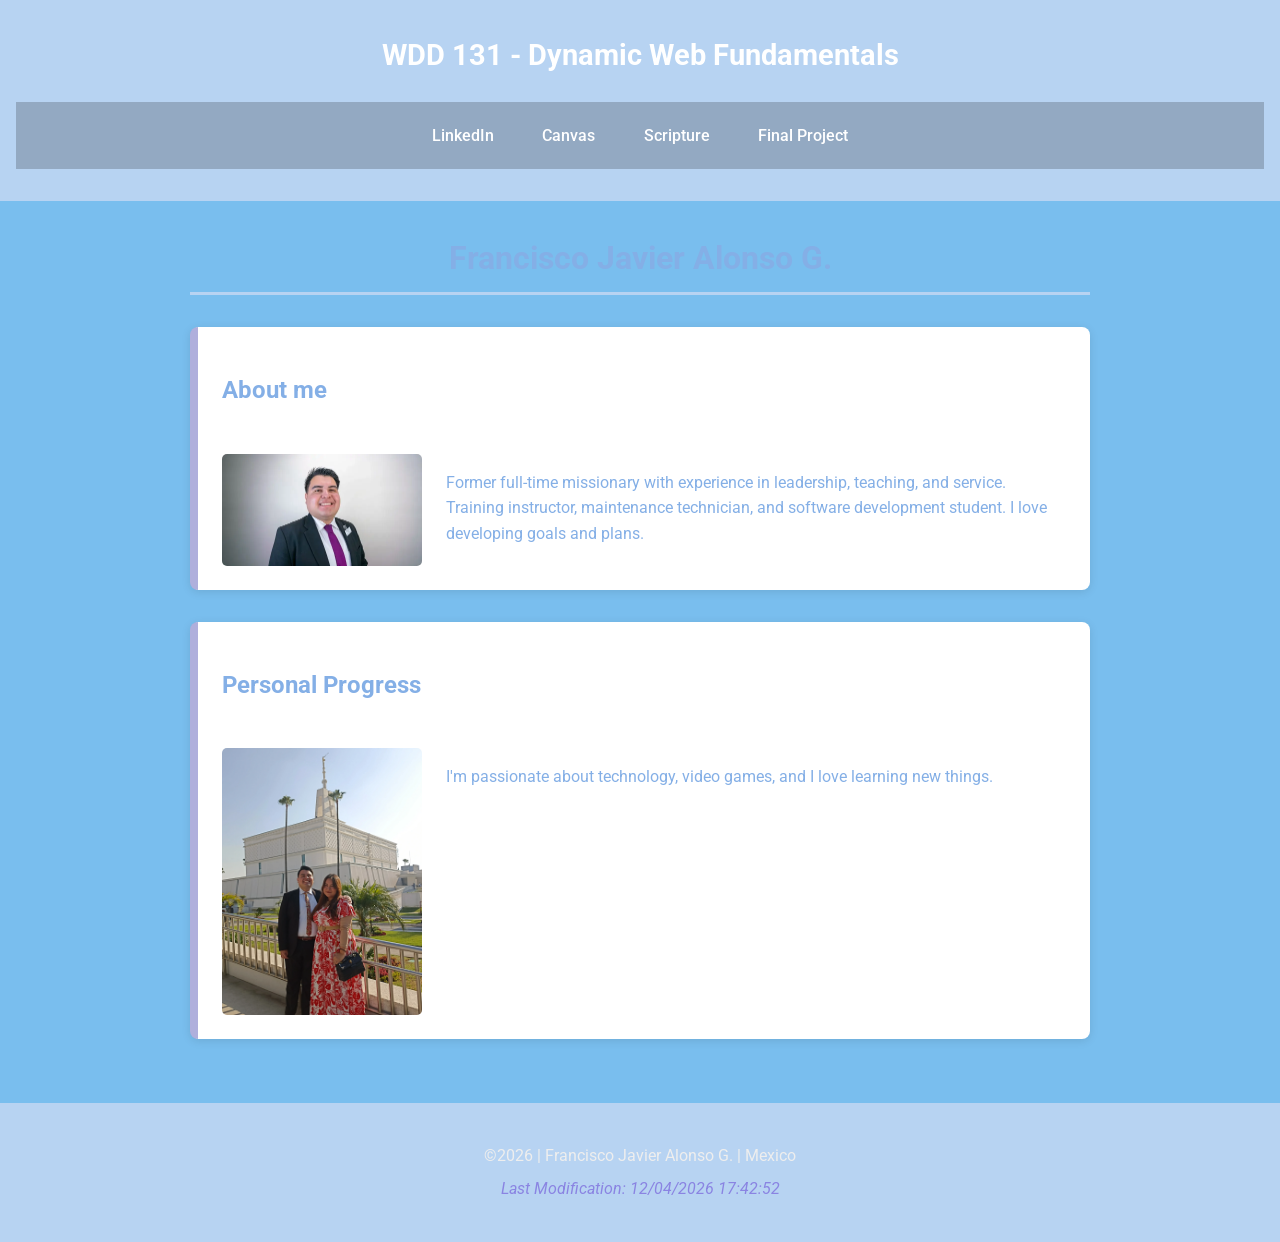
<file: index.html>
<!DOCTYPE html>
<html lang="en-US">
<head>
    <meta charset="UTF-8">
    <meta name="viewport" content="width=device-width, initial-scale=1.0">
    <title>WDD 131 - Dynamic Web Fundamentals - Francisco Javier Alonso G.</title>
    <meta name="description" content="WDD 131 - Dynamic Web Fundamentals - Francisco Javier Alonso G. ">
    <meta name="author" content="Francisco Javier Alonso G.">    
    <link rel="preconnect" href="https://fonts.googleapis.com">
    <link rel="preconnect" href="https://fonts.gstatic.com" crossorigin>
    <link href="https://fonts.googleapis.com/css2?family=Roboto:ital,wght@0,100..900;1,100..900&display=swap" rel="stylesheet">
    
    <link rel="stylesheet" href="styles/base.css">
    <script src="scripts/getdates.js" defer></script>
</head>
<body>

    <header>
        <div class="course-header">
            <span id="course-title">WDD 131 - Dynamic Web Fundamentals</span>
        </div>
        <nav>
            <a href="https://www.linkedin.com/in/franciscojavieralonsog/" target="_blank">LinkedIn</a>
            <a href="https://byupw.instructure.com/" target="_blank">Canvas</a>
            <a href="https://www.churchofjesuschrist.org/study/scriptures/bofm/alma/36?lang=spa&id=p24#p24" target="_blank">Scripture</a>
            <a href="project/index.html">Final Project</a>
        </nav>
    </header>

    <main>
        <h1>Francisco Javier Alonso G.</h1>

        <section class="card">
            <h2>About me</h2>
            <img src="images/profile.webp" alt="Course resource icon" width="200" height="150">
            <p>Former full-time missionary with experience in leadership, teaching, and service. Training instructor, maintenance technician, and software development student. I love developing goals and plans.</p>
        </section>

        <section class="card">
            <h2>Personal Progress</h2>
            <img src="images/moreme.webp" alt="Progress chart" width="200" height="150">
            <p>I'm passionate about technology, video games, and I love learning new things.</p>
        </section>
    </main>

    <footer>
        <p>
            &copy;<span id="currentyear"></span> | Francisco Javier Alonso G. | Mexico
        </p>
        <p id="lastModified"></p>
    </footer>

</body>
</html>
</file>
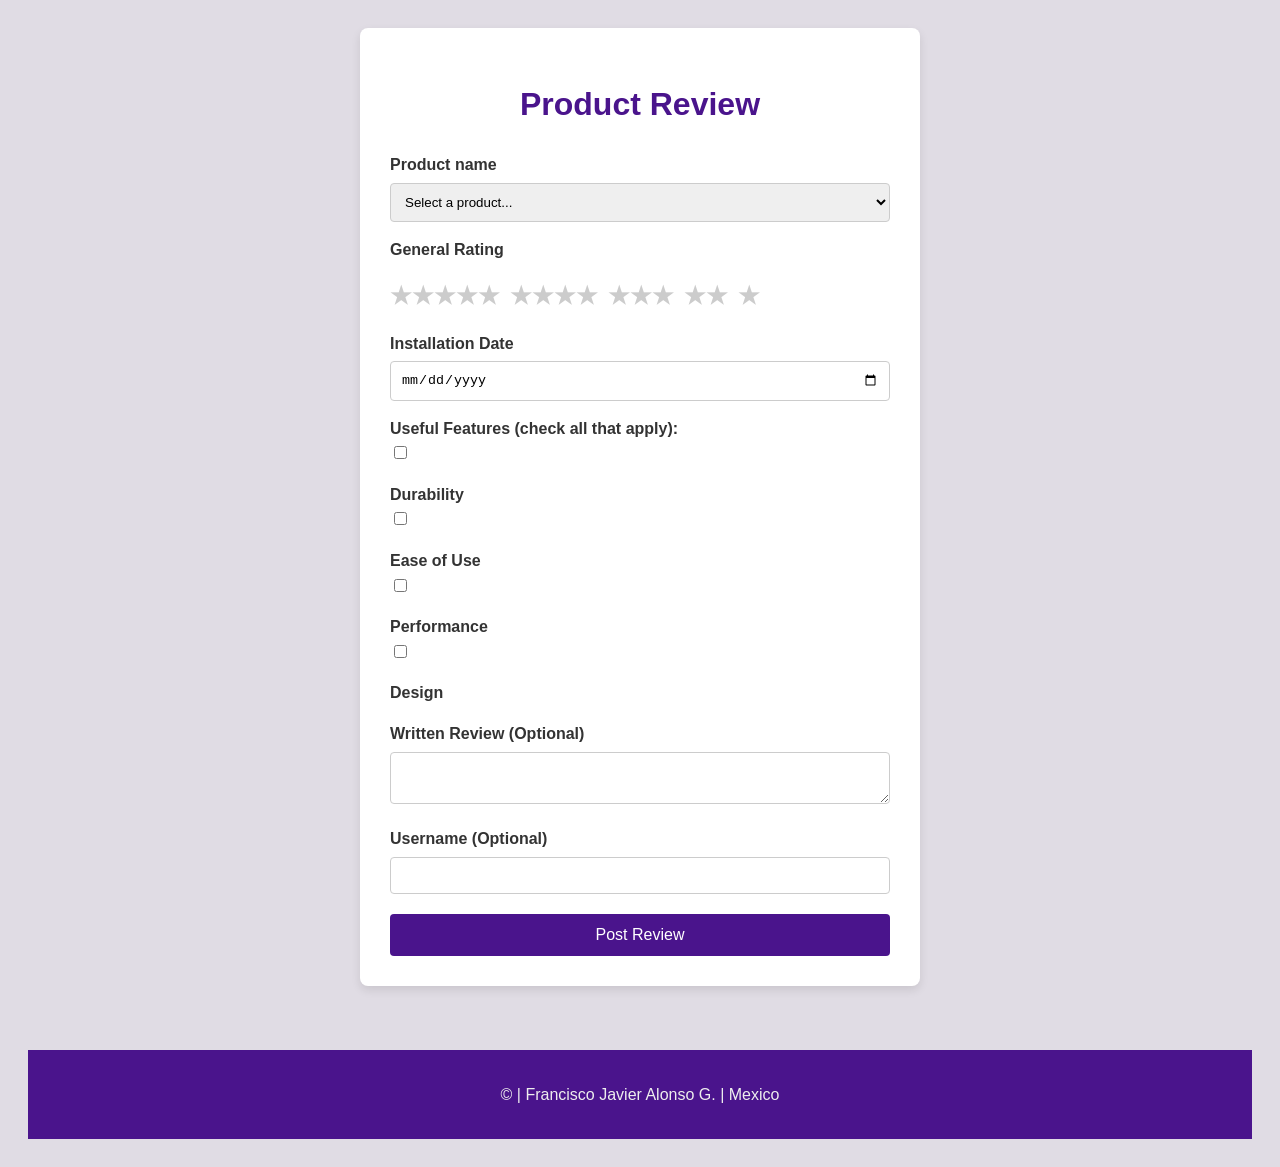
<file: form.html>
<!DOCTYPE html>
<html lang="en">
<head>
    <meta charset="UTF-8">
    <meta name="author" content="Francisco Javier Alonso Gonzalez">
    <meta name="viewport" content="width=device-width, initial-scale=1.0">
    <meta name="description" content="A simple product review form with a confirmation page.">
    <title>Product Review</title>
    <link rel="stylesheet" href="styles/form.css">
</head>
<body>
    <main>
        <header> <h1>Product Review</h1></header>
        <form action="review.html" method="get">
            <label for="product">Product name</label>
            <select id="product" name="product" required>
                <option value="" disabled selected>Select a product...</option>
            </select>

            <label>General Rating</label>
            <div class="rating">
                <input type="radio" name="rating" id="r1" value="1" required><label for="r1">★</label>
                <input type="radio" name="rating" id="r2" value="2" required><label for="r2">★★</label>
                <input type="radio" name="rating" id="r3" value="3" required><label for="r3">★★★</label>
                <input type="radio" name="rating" id="r4" value="4" required><label for="r4">★★★★</label>
                <input type="radio" name="rating" id="r5" value="5" required><label for="r5">★★★★★</label>
            </div>

            <label for="installDate">Installation Date</label>
            <input type="date" id="installDate" name="installDate" required>

            <label>Useful Features (check all that apply):</label>
            <input type="checkbox" name="features" id="durability" value="durability">
            <label for="durability">Durability</label>

            <input type="checkbox" name="features" id="ease" value="ease">
            <label for="ease">Ease of Use</label>

            <input type="checkbox" name="features" id="performance" value="performance">
            <label for="performance">Performance</label>

            <input type="checkbox" name="features" id="design" value="design">
            <label for="design">Design</label>
            <label for="review">Written Review (Optional)</label>
            <textarea id="review" name="review"></textarea>

            <label for="username">Username (Optional)</label>
            <input type="text" id="username" name="username">

            <input type="submit" value="Post Review">
        </form>
    </main>
    <footer>&copy; | Francisco Javier Alonso G. | Mexico</footer>
    <script src="scripts/form.js"></script>
</body>
</html>
</file>
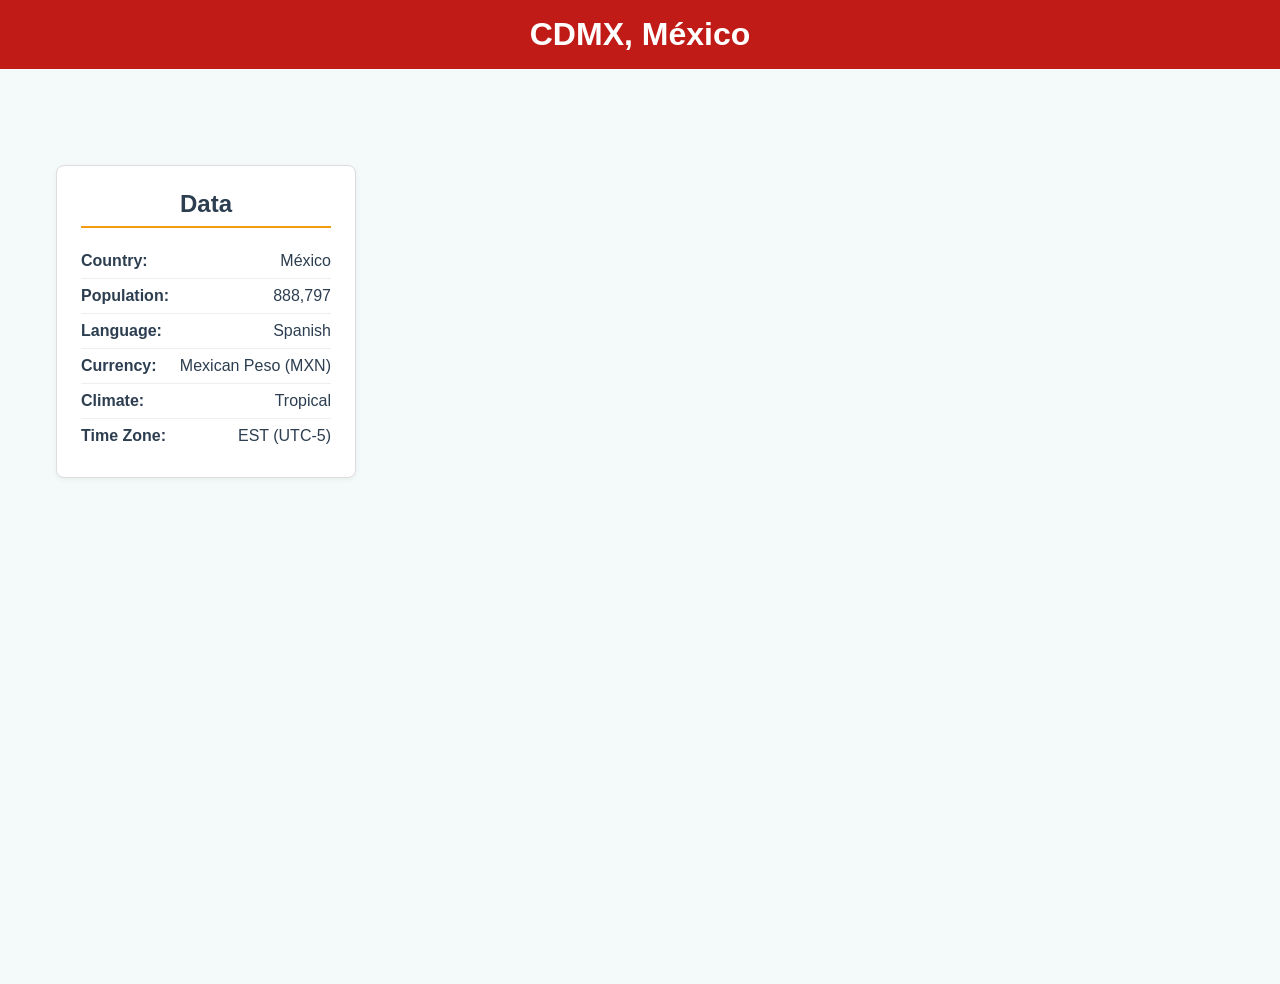
<file: place.html>
<!DOCTYPE html>
<html lang="es">
<head>
    <meta charset="UTF-8">
    <meta name="viewport" content="width=device-width, initial-scale=1.0">
    <title>Place Information: CDMX, México</title>
     <meta name="author" content="Francisco Javier Alonso G.">
    <meta name="description" content="Web page showcasing information about CDMX, México, including data and weather details.">
    <link rel="stylesheet" href="styles/places.css">
    <script src="scripts/places.js" defer></script>
</head>
<body>

    <header>
        <h1>CDMX, México</h1>
    </header>

    <main>
        <picture class="hero-image">
            <source media="(min-width: 800px)" srcset="images/mexicodos.webp" type="image/webp">
            <img src="images/mexico.webp" alt="CDMX" width="1200" height="1800">
        </picture>

        <section class="card data-card">
            <h2>Data</h2>
            <ul>
                <li><span class="label">Country:</span> <span class="value">México</span></li>
                <li><span class="label">Population:</span> <span class="value">888,797</span></li>
                <li><span class="label">Language:</span> <span class="value">Spanish</span></li>
                <li><span class="label">Currency:</span> <span class="value">Mexican Peso (MXN)</span></li>
                <li><span class="label">Climate:</span> <span class="value">Tropical</span></li>
                <li><span class="label">Time Zone:</span> <span class="value">EST (UTC-5)</span></li>
            </ul>
        </section>

        <section class="card weather-card">
            <h2 class="weather-title">Weather</h2>
            
            <div class="weather-icon-mobile">
                <svg xmlns="http://www.w3.org/2000/svg" viewBox="0 0 24 24" width="64" height="64" fill="none" stroke="#e67e22" stroke-width="2" stroke-linecap="round" stroke-linejoin="round">
                    <path d="M12 2v2M12 20v2M4.93 4.93l1.41 1.41M17.66 17.66l1.41 1.41M2 12h2M20 12h2M6.34 17.66l-1.41 1.41M19.07 4.93l-1.41 1.41"/>
                    <circle cx="12" cy="12" r="4"/>
                </svg>
            </div>

            <ul>
                <li><span class="label">Temperature:</span> <span class="value" id="temp">8</span>°C</li>
                <li><span class="label">Condition:</span> <span class="value">Sunny</span></li>
                <li><span class="label">Wind:</span> <span class="value" id="wind">15</span> km/h</li>
                <li><span class="label">Thermal Sensation:</span> <span class="value" id="chill"></span></li>
            </ul>
        </section>
    </main>

    <footer>
        <p>&copy; <span id="currentYear"></span> - Francisco Javier Alonso G. | CDMX, México</p>
        <p class="last-modified">Last Modified: <span id="lastModified"></span></p>
    </footer>

</body>
</html>
</file>
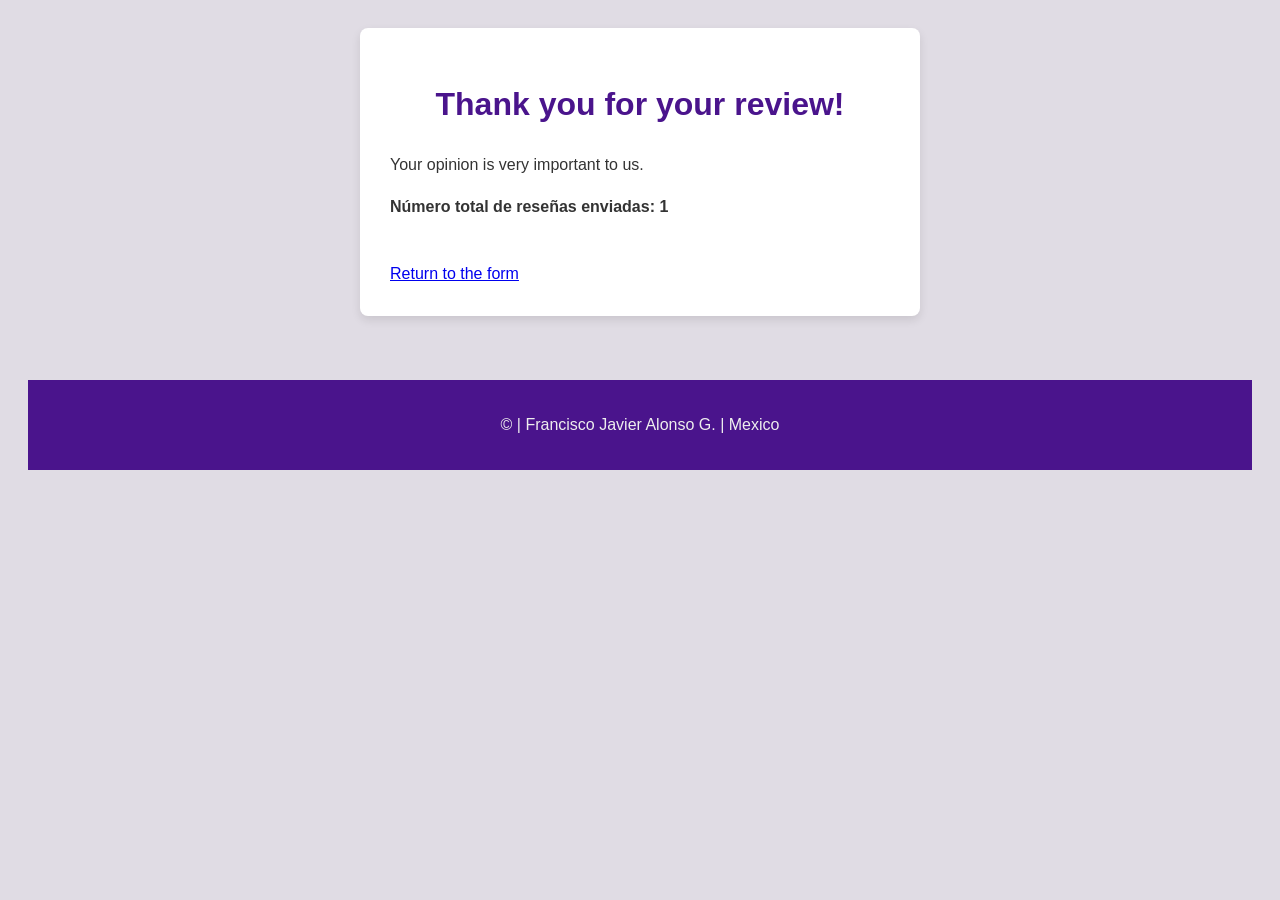
<file: review.html>
<!DOCTYPE html>
<html lang="en">
<head>
    <meta charset="UTF-8">
    <title>Review Confirmation</title>
    <link rel="stylesheet" href="styles/form.css">
</head>
<body>
    <main>
        <h1>Thank you for your review!</h1>
        <p>Your opinion is very important to us.</p>
        
        <div id="counter-container"></div>
        
        <br>
        <a href="form.html">Return to the form</a>
    </main>
    <footer>&copy; | Francisco Javier Alonso G. | Mexico</footer>

    <script src="scripts/form.js"></script>
</body>
</html>
</file>
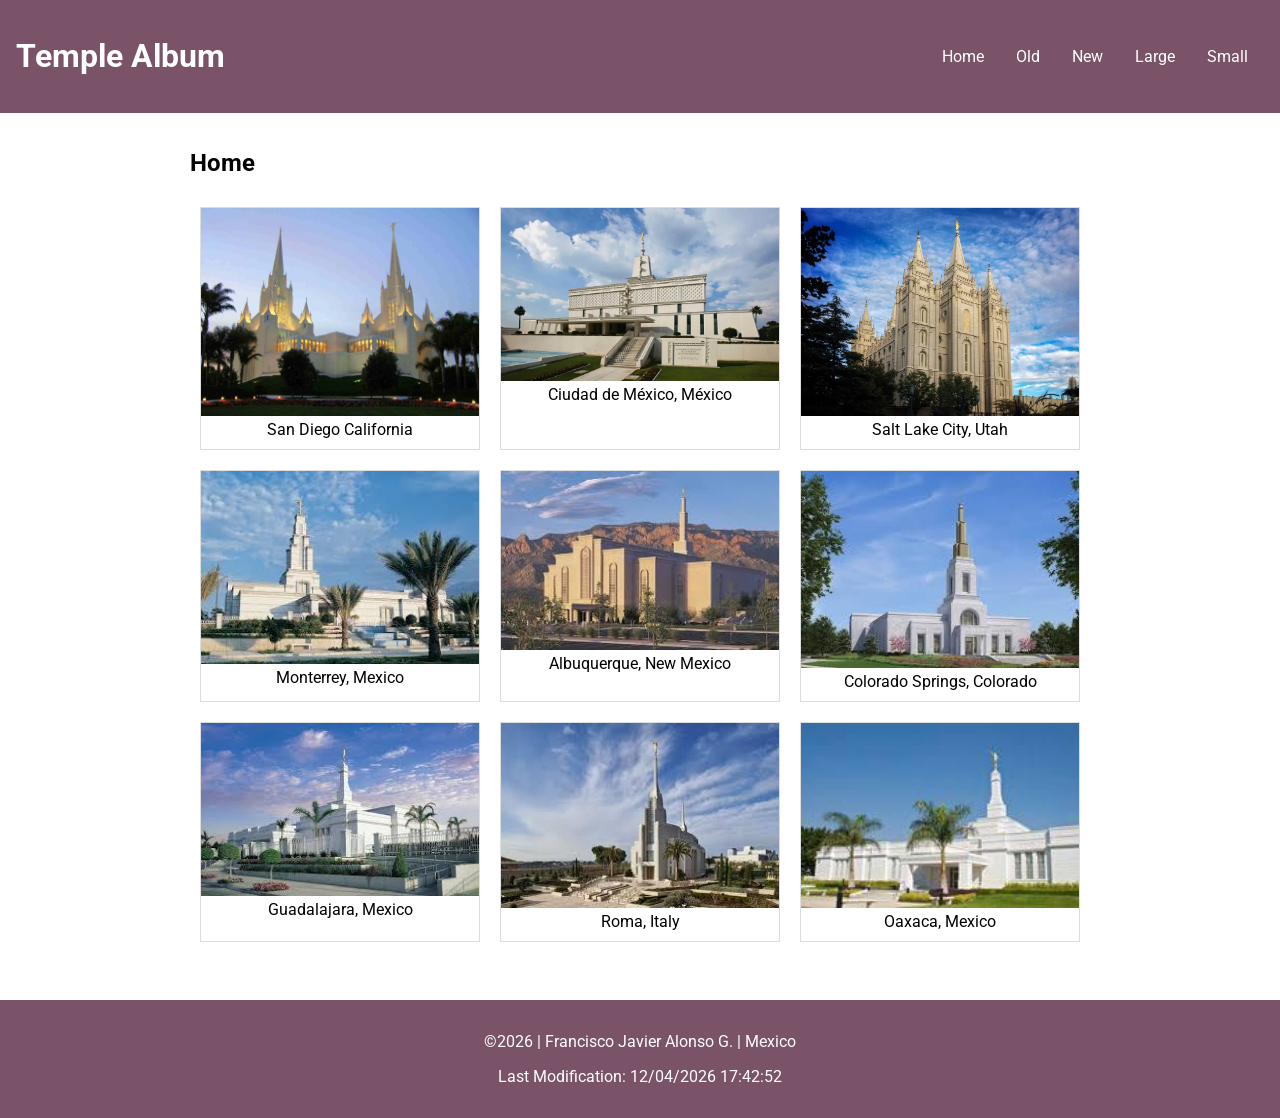
<file: temples.html>
<!DOCTYPE html>
<html lang="es">
<head>
    <meta charset="UTF-8">
    <meta name="viewport" content="width=device-width, initial-scale=1.0">
    <title>Temples Album - WDD 131</title>
    <meta name="description" content="Temple Album page">
    <meta name="author" content="Francisco Javier Alonso Gonzalez">
    <link rel="preconnect" href="https://fonts.googleapis.com">
    <link rel="preconnect" href="https://fonts.gstatic.com" crossorigin>
    <link href="https://fonts.googleapis.com/css2?family=Roboto:wght@300;400;700&display=swap" rel="stylesheet">
    
    <link rel="stylesheet" href="styles/temples.css">
    <link rel="stylesheet" href="styles/temples-large.css" media="(min-width: 768px)">
    
    <script src="scripts/temples.js" defer></script>
</head>
<body>
    <header>
        <h1>Temple Album</h1>
        <button id="menu" title="Menu"></button>
        <nav>
            <ul class="navigation">
                <li><a href="#">Home</a></li>
                <li><a href="#">Old</a></li>
                <li><a href="#">New</a></li>
                <li><a href="#">Large</a></li>
                <li><a href="#">Small</a></li>
            </ul>
        </nav>
    </header>

<main>
        <h2>Home</h2>
        <div class="grid-container">
            <figure>
                <img src="images/sandiegotemple.jpg" alt="San Diego California Temple" loading="lazy">
                <figcaption>San Diego California</figcaption>
            </figure>

            <figure>
                <img src="images/mexicocitytemple.jpg" alt="Mexico City Temple" loading="lazy">
                <figcaption>Ciudad de México, México</figcaption>
            </figure>

            <figure>
                <img src="images/saltlakecitytemple.jpg" alt="Salt Lake City Temple" loading="lazy">
                <figcaption>Salt Lake City, Utah</figcaption>
            </figure>

             <figure>
                <img src="images/monterreytemple.jpg" alt="Monterrey Temple" loading="lazy">
                <figcaption>Monterrey, Mexico</figcaption>
            </figure>

            <figure>
                <img src="images/albuquerquetemple.jpg" alt="Albuquerque New Mexico Temple" loading="lazy">
                <figcaption>Albuquerque, New Mexico</figcaption>
            </figure>

            <figure>
                <img src="images/coloradospringstemple.jpg" alt="Colorado Springs Temple" loading="lazy">
                <figcaption>Colorado Springs, Colorado</figcaption>
            </figure>

            <figure>
                <img src="images/guadalajaratemple.jpg" alt="Guadalajara Temple" loading="lazy">
                <figcaption>Guadalajara, Mexico</figcaption>
            </figure>

              <figure>
                <img src="images/romatemple.jpg" alt="Roma Temple" loading="lazy">
                <figcaption>Roma, Italy</figcaption>
            </figure>

            <figure>
                <img src="images/oaxacatemple.jpg" alt="Oaxaca Temple" loading="lazy">
                <figcaption>Oaxaca, Mexico</figcaption>
            </figure>
            
            </div>
</main>

  
    <footer>
        <p>&copy;<span id="currentyear"></span> | Francisco Javier Alonso G. | Mexico</p>
        <p>Last Modification: <span id="lastModified"></span></p>
    </footer>
</body>
</html>
</file>
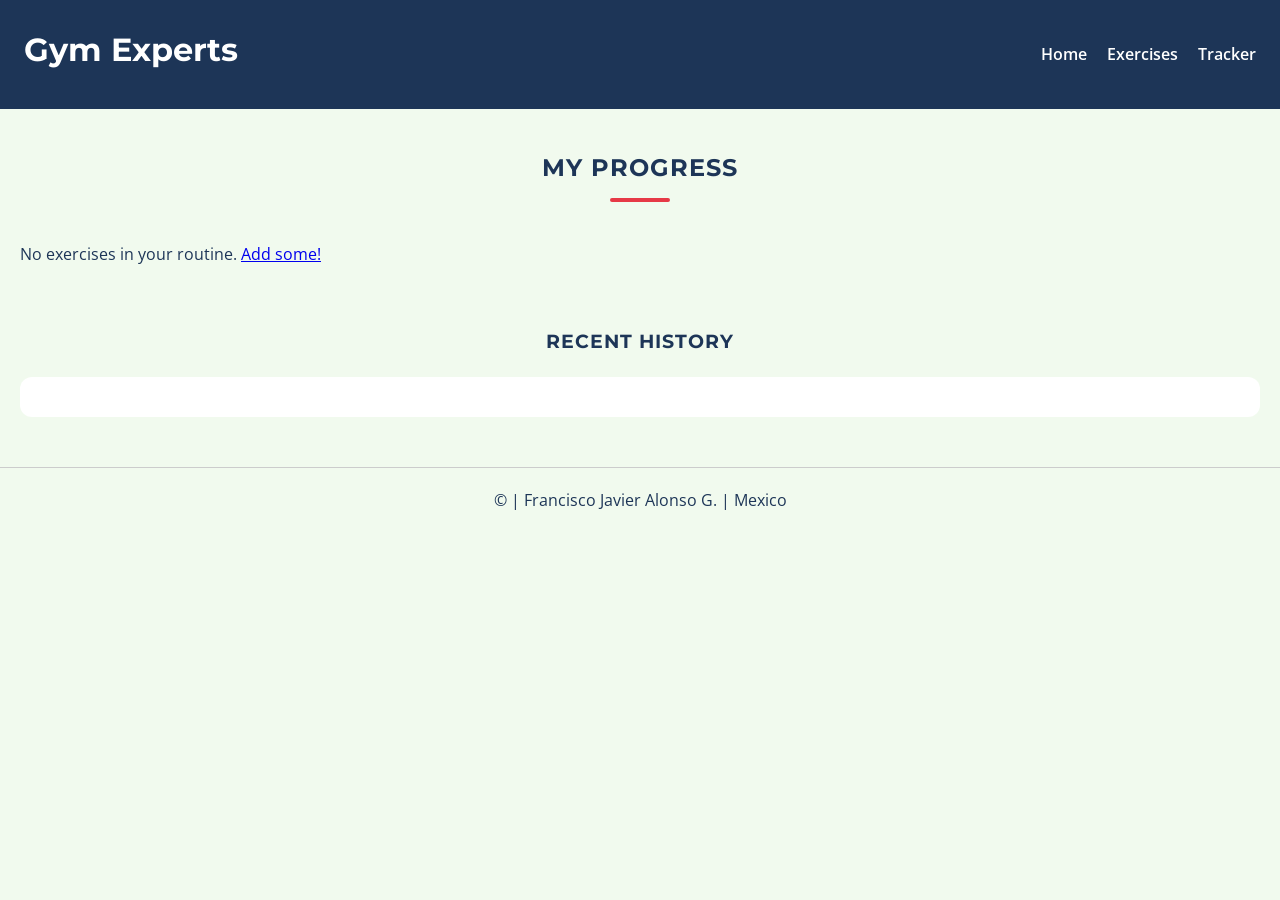
<file: project/follow.html>
<!DOCTYPE html>
<html lang="es">
<head>
    <meta charset="UTF-8">
    <meta name="viewport" content="width=device-width, initial-scale=1.0">
    <title>Progress Tracker | Gym Experts</title>
    <link rel="stylesheet" href="styles/siteplan.css">
</head>
<body>
    <header>
        <h1>Gym Experts</h1>
        <nav>
            <ul>
                <li><a href="siteplan.html">Home</a></li>
                <li><a href="library.html">Exercises</a></li>
                <li><a href="follow.html">Tracker</a></li>
            </ul>
        </nav>
    </header>

    <main>
     <h2>My Progress</h2>
     <div id="tracker-container" class="exercise-grid"></div>
        <section id="history-section">
         <h3>Recent History</h3>
         <div id="history-list"></div>
        </section>
    </main>

    <script src="scripts/main.js"></script>
    <script>
        document.addEventListener('DOMContentLoaded', () => {
            displayTracker();
            displayHistory();
        });
    </script>
    <footer>
        <p>&copy; | Francisco Javier Alonso G. | Mexico</p>
    </footer>
</body>
</html>
</file>
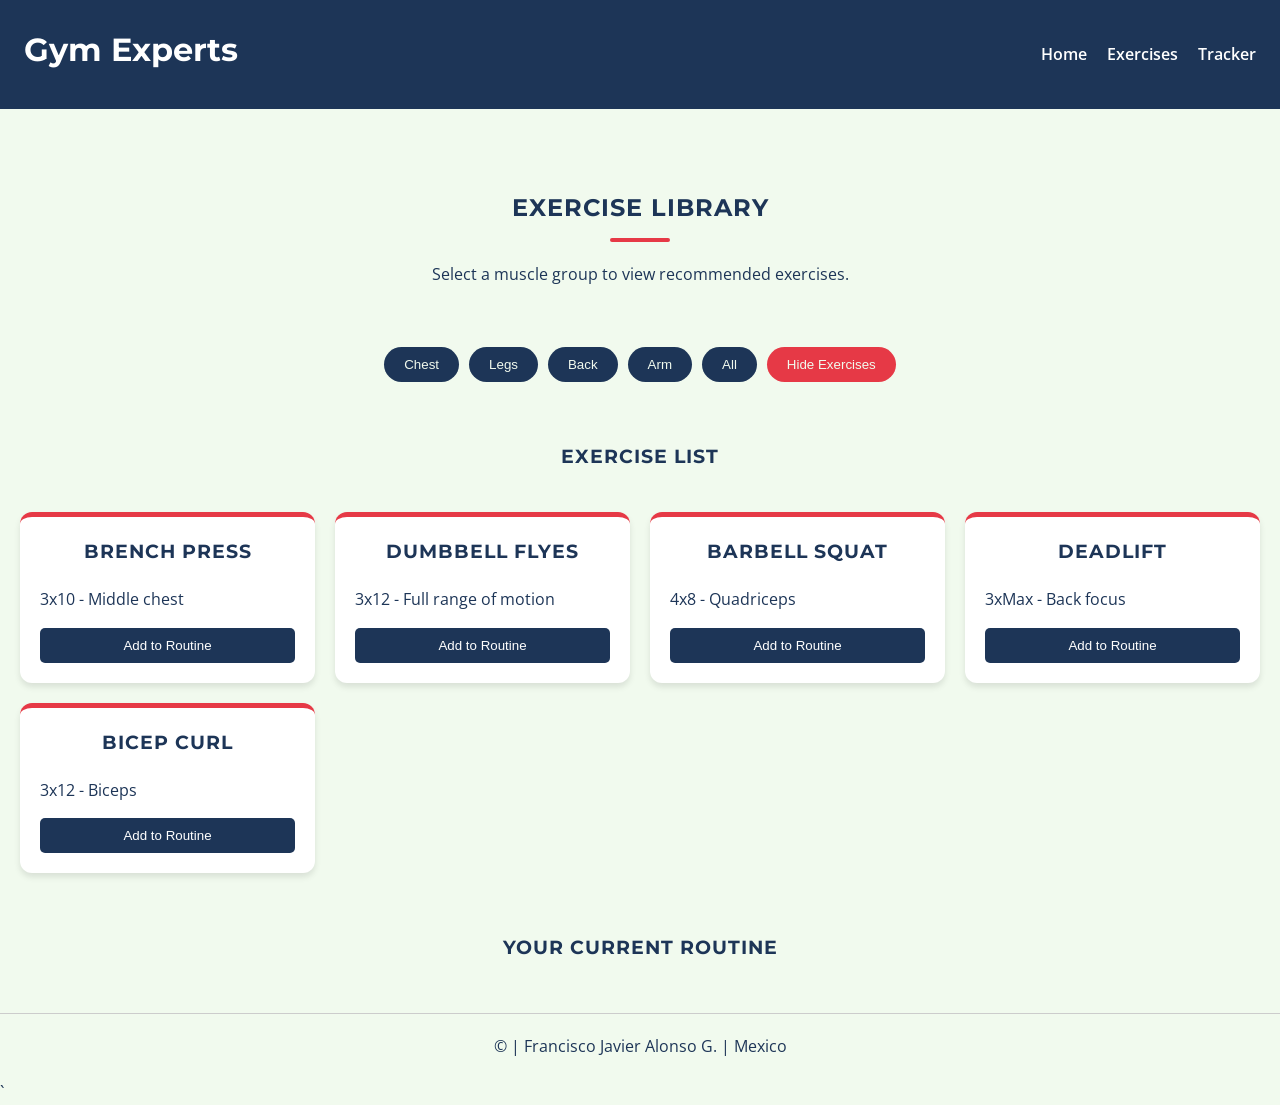
<file: project/library.html>
<!DOCTYPE html>
<html lang="es">
<head>
    <meta charset="UTF-8">
    <meta name="author" content="Francisco Javier Gonzalez">
    <meta name="viewport" content="width=device-width, initial-scale=1.0">
    <meta name="description" content="Site plan for Gym Experts, a platform for creating and managing personalized workout routines">
    <title>Site Plan: Gym Experts</title>
    <link rel="preconnect" href="https://fonts.googleapis.com">
    <link rel="preconnect" href="https://fonts.gstatic.com" crossorigin>
    <link href="https://fonts.googleapis.com/css2?family=Montserrat:wght@700&family=Open+Sans:wght@400;600&display=swap" rel="stylesheet">
    <link rel="stylesheet" href="styles/siteplan.css">
</head>
<body>
    <header>
        <h1>Gym Experts</h1>
        <nav>
            <ul>
                <li><a href="siteplan.html">Home</a></li>
                <li><a href="library.html">Exercises</a></li>
                <li><a href="follow.html">Tracker</a></li>
            </ul>
        </nav>
    </header>

    <main>
        <section class="hero-library">
            <h2>Exercise Library</h2>
            <p>Select a muscle group to view recommended exercises.</p>
        </section>
           <div class="filters">
             <button onclick="renderExercises('Chest')">Chest</button>
             <button onclick="renderExercises('Legs')">Legs</button>
             <button onclick="renderExercises('Back')">Back</button>
             <button onclick="renderExercises('Arm')">Arm</button>
             <button onclick="renderExercises('All')">All</button>
             <button id="toggle-btn" onclick="toggleVisibility()" style="background: #E63946;">Hide Exercises</button>
         </div>
<h3>Exercise List</h3>
<section id="exercise-list" class="exercise-grid"></section>

<h3>Your Current Routine</h3>
<ul id="my-routine"></ul>
    </main>

    <footer>
        <p>&copy; | Francisco Javier Alonso G. | Mexico</p>
    </footer>

    <script src="scripts/main.js"></script>
</body>
</html>`
</file>
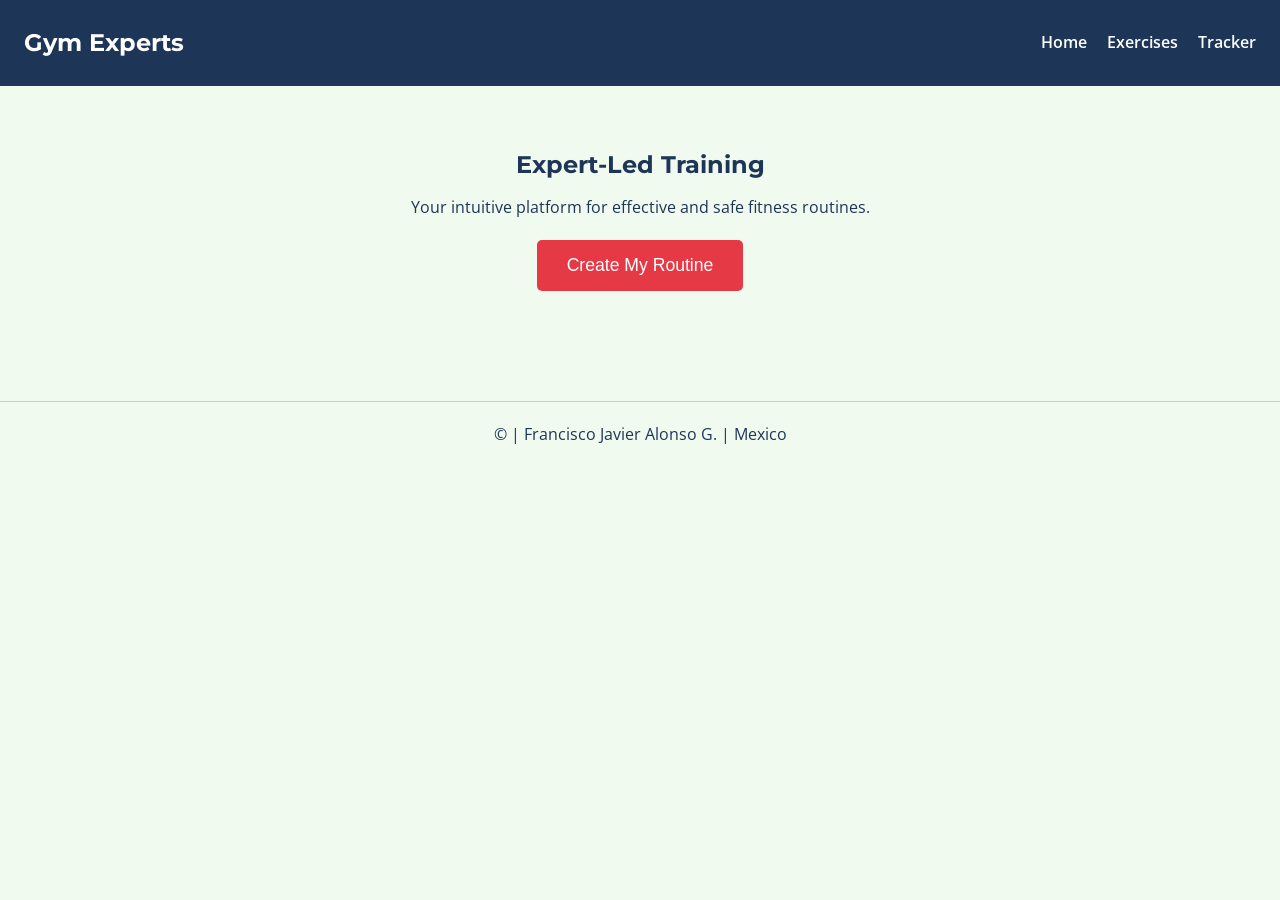
<file: project/siteplan.html>
<!DOCTYPE html>
<html lang="en">
<head>
    <meta charset="UTF-8">
    <meta name="author" content="Francisco Javier Gonzalez">
    <meta name="viewport" content="width=device-width, initial-scale=1.0">
    <meta name="description" content="Site plan for Gym Experts, a platform for creating and managing personalized workout routines">
    <title>Site Plan: Gym Experts</title>
    <link rel="preconnect" href="https://fonts.googleapis.com">
    <link rel="preconnect" href="https://fonts.gstatic.com" crossorigin>
    <link href="https://fonts.googleapis.com/css2?family=Montserrat:wght@700&family=Open+Sans:wght@400;600&display=swap" rel="stylesheet">
    <link rel="stylesheet" href="styles/siteplan.css">
</head>
<body>
    <header>
        <div class="logo">Gym Experts</div>
        <nav>
            <ul>
                <li><a href="siteplan.html">Home</a></li>
                <li><a href="library.html">Exercises</a></li>
                <li><a href="follow.html">Tracker</a></li>
            </ul>
        </nav>
    </header>

    <main>
        <section class="hero">
            <h1>Expert-Led Training</h1>
            <p>Your intuitive platform for effective and safe fitness routines.</p>
            <button id="cta-btn">Create My Routine</button>
        </section>

        <section id="content-placeholder" aria-label="Exercise library">
        </section>
    </main>

    <footer>
        <p>&copy;  | Francisco Javier Alonso G. | Mexico</p>
    </footer>

    <script src="scripts/main.js"></script>
</body>
</html>
</file>
<file: styles/base.css>
:root {
    --primary-color: #B7D3F2; 
    --secondary-color: #AFAFDC;
    --accent-color: #8A84E2; 
    --text-color: #84AFE6;
    --bg-color: #79BEEE;
    --card-bg: #ffffff;
}

body {
    font-family: "Roboto", sans-serif;
    font-optical-sizing: auto;
    font-weight: 400;
    font-style: normal;
    font-variation-settings: "wdth" 100;
    line-height: 1.6;
    color: var(--text-color);
    background-color: var(--bg-color);
    margin: 0;
}

h1, h2, h3, #course-title {
    font-weight: 700; 
    font-variation-settings: "wdth" 100;
}

header {
    background-color: var(--primary-color);
    color: white;
    padding: 2rem 1rem;
    text-align: center;
}

#course-title {
    display: block; 
    font-size: 1.8rem;
    margin-bottom: 1.5rem;
}

nav {
    display: flex;
    justify-content: center;
    gap: 10px;
    background-color: rgba(0, 0, 0, 0.2);
    padding: 0.5rem;
}

nav a {
    color: white;
    text-decoration: none;
    padding: 0.8rem 1.2rem;
    font-weight: 500;
    transition: all 0.3s ease;
    border-radius: 4px;
}

nav a:hover {
    background-color: var(--accent-color);
    color: var(--primary-color);
    transform: translateY(-2px);
}

main {
    max-width: 900px; /* Ancho limitado */
    margin: 2rem auto; /* Centrado horizontal */
    padding: 0 1.5rem;
}

main h1 {
    border-bottom: 3px solid var(--primary-color);
    padding-bottom: 0.5rem;
    margin-bottom: 2rem;
    text-align: center;
}

.card {
    display: grid;
    grid-template-columns: 1fr; 
    gap: 1.5rem;
    background-color: var(--card-bg);
    padding: 1.5rem;
    margin-bottom: 2rem;
    border-radius: 8px;
    box-shadow: 0 2px 10px rgba(0,0,0,0.1);
    border-left: 8px solid var(--secondary-color); 
}

@media (min-width: 650px) {
    .card {
        grid-template-columns: 200px 1fr; 
        align-items: start;
    }
    
    .card h2 {
        grid-column: 1 / -1;
    }
}

.card img {
    width: 100%;
    height: auto;
    border-radius: 5px;
    object-fit: cover;
}

footer {
    background-color: var(--primary-color);
    color: #eee;
    text-align: center;
    padding: 2rem 1rem;
    margin-top: 4rem;
}

footer p {
    margin: 0.5rem 0;
}

#lastModified {
    font-style: italic;
    color: var(--accent-color);
}
</file>
<file: styles/form.css>
:root {
    --primary-color: #4a148c; 
    --bg-color: #e0dce4;
    --text-color: #333;
}

body {
    font-family: 'Segoe UI', Tahoma, Geneva, Verdana, sans-serif;
    background-color: var(--bg-color);
    color: var(--text-color);
    padding: 20px;
    line-height: 1.6;
}

main {
    max-width: 500px;
    margin: 0 auto;
    background: #fff;
    padding: 30px;
    border-radius: 8px;
    box-shadow: 0 4px 10px rgba(0,0,0,0.1);
}

h1 {
    text-align: center;
    color: var(--primary-color);
}

label {
    display: block;
    margin-top: 15px;
    font-weight: bold;
}

input[type="text"], 
input[type="date"], 
select, 
textarea {
    width: 100%;
    padding: 10px;
    margin-top: 5px;
    border: 1px solid #ccc;
    border-radius: 4px;
    box-sizing: border-box; 
}

.rating {
    display: flex;
    flex-direction: row-reverse;
    justify-content: flex-end;
    gap: 10px;
}

.rating input { display: none; }
.rating label { font-size: 24px; cursor: pointer; color: #ccc; }
.rating input:checked ~ label { color: #f39c12; }

input[type="submit"] {
    width: 100%;
    background-color: var(--primary-color);
    color: white;
    padding: 12px;
    border: none;
    border-radius: 4px;
    margin-top: 20px;
    cursor: pointer;
    font-size: 16px;
}

input[type="submit"]:hover {
    background-color: #310d5e;
}

footer {
    background-color: var(--primary-color);
    color: #eee;
    text-align: center;
    padding: 2rem 1rem;
    margin-top: 4rem;
}

footer p {
    margin: 0.5rem 0;
}

@media (max-width: 480px) {
    main { padding: 15px; }
}
</file>
<file: styles/places.css>
:root {
    --primary-color: #c11b17;   
    --secondary-color: #f39c12; 
    --text-color: #2c3e50;
    --bg-color: #f4f9f9;
    --card-bg: #ffffff;
    --font-family: 'Segoe UI', Tahoma, Geneva, Verdana, sans-serif;
}

* {
    box-sizing: border-box;
    margin: 0;
    padding: 0;
}

body {
    font-family: var(--font-family);
    background-color: var(--bg-color);
    color: var(--text-color);
    display: flex;
    flex-direction: column;
    min-height: 100vh;
}

header {
    background-color: var(--primary-color);
    color: white;
    padding: 1rem;
    text-align: center;
}

main {
    display: flex;
    flex-direction: column;
    padding: 1rem;
    gap: 1rem;
    max-width: 1200px;
    margin: 0 auto;
    width: 100%;
}

.hero-image img {
    width: 100%;
    height: auto;
    border-radius: 8px;
    display: block;
}

.card {
    background-color: var(--card-bg);
    border: 1px solid #ddd;
    border-radius: 8px;
    padding: 1.5rem;
    box-shadow: 0 2px 5px rgba(0,0,0,0.05);
}

.card h2 {
    border-bottom: 2px solid var(--secondary-color);
    padding-bottom: 0.5rem;
    margin-bottom: 1rem;
    text-align: center;
}

.card ul {
    list-style: none;
}

.card li {
    display: flex;
    justify-content: space-between;
    padding: 0.5rem 0;
    border-bottom: 1px solid #eee;
}

.card li:last-child {
    border-bottom: none;
}

.label {
    font-weight: bold;
}

.weather-icon-mobile {
    display: flex;
    justify-content: center;
    margin-bottom: 1rem;
}

footer {
    background-color: var(--primary-color);
    color: white;
    text-align: center;
    padding: 1rem;
    margin-top: auto;
    font-size: 0.9rem;
}

.last-modified {
    color: var(--secondary-color);
    margin-top: 0.5rem;
}


@media (min-width: 800px) {
    main {
        display: grid;
        grid-template-columns: 300px 1fr 300px;
        grid-template-rows: auto;
        align-items: start; 
        padding: 2rem 1rem;
    }

    .hero-image {
        grid-column: 1 / -1;
        grid-row: 1;
    }

    .data-card {
        grid-column: 1;
        grid-row: 1;
        margin-top: 4rem; 
        z-index: 10;
        align-self: start; 
    }

    .weather-card {
        grid-column: 3;
        grid-row: 1;
        z-index: 10;
        
        align-self: end;    
        margin-bottom: 4rem; 
    }

    .weather-icon-mobile {
        display: none;
    }

    .weather-title::after {
        content: " ⛅";
        font-size: 1.5rem;
    }
}
</file>
<file: styles/temples.css>
:root {
    --primary-color: #7a5369; 
    --secondary-color: #FFFFFF;
    --accent-color: #B4A6AB;
}

body {
    font-family: 'Roboto', sans-serif;
    margin: 0;
}

header {
    background-color: var(--primary-color);
    color: var(--secondary-color);
    padding: 1rem;
    display: flex;
    justify-content: space-between;
    align-items: center;
}

nav {
    display: flex;     
    align-items: center;
}

#menu {
    font-size: 2rem;
    background: none;
    border: none;
    color: white;
    cursor: pointer;
}

#menu::before {
    content: "☰"; 
}

#menu.open::before {
    content: "X"; 
}

.navigation {
    display: none; 
    list-style: none;
    padding: 0;
    margin: 0; 
}

.navigation.open {
    display: flex;
    flex-direction: column;
    background-color: var(--primary-color);
    position: absolute;
    top: 70px;
    left: 0;
    width: 100%;
    z-index: 1000;
}

.navigation li a {
    display: block;
    padding: 1rem;
    color: white;
    text-decoration: none;
    text-align: center;
}

.navigation li a:hover {
    background-color: rgba(255, 255, 255, 0.2);
}

main {
    max-width: 900px;
    margin: 0 auto;
    padding: 1rem;
}

.grid-container {
    display: grid;
    grid-template-columns: 1fr; 
    gap: 20px;
}

figure {
    margin: 0;
    text-align: center;
    border: 1px solid #ddd;
    padding-bottom: 10px;
}

figure img {
    width: 100%;
    height: auto;
}

footer {
    background-color: var(--primary-color);
    color: white;
    text-align: center;
    padding: 1rem;
    margin-top: 2rem;
}
</file>
<file: styles/temples-large.css>
@media (min-width: 768px) {
    #menu {
        display: none; 
    }

    .navigation {
        display: flex !important; 
        flex-direction: row;
    }

     .grid-container {
    display: grid;
    grid-template-columns: repeat(auto-fit, minmax(250px, 1fr)); 
    gap: 20px;
    padding: 10px;
}
}
</file>
<file: project/styles/siteplan.css>
@import url('https://fonts.googleapis.com/css2?family=Montserrat:wght@700&family=Open+Sans:wght@400;600&display=swap');

:root {
    --primary: #E63946;
    --secondary: #F1FAEE;
    --text: #1D3557;
}

* {
    margin: 0;
    padding: 0;
    box-sizing: border-box;
}

body {
    font-family: 'Open Sans', sans-serif;
    background-color: var(--secondary);
    color: var(--text);
    line-height: 1.6;
}

header {
    background-color: var(--text);
    color: white;
    padding: 1.5rem;
    display: flex;
    justify-content: space-between;
    align-items: center;
}

.logo {
    font-family: 'Montserrat', sans-serif;
    font-size: 1.5rem;
    font-weight: bold;
}

nav ul {
    display: flex;
    list-style: none;
}

nav ul li {
    margin-left: 20px;
}

nav ul li a {
    color: white;
    text-decoration: none;
    font-weight: 600;
}

.hero {
    text-align: center;
    padding: 60px 20px;
}

h1 {
    font-family: 'Montserrat', sans-serif;
    margin-bottom: 10px;
}

#cta-btn {
    background-color: var(--primary);
    color: white;
    border: none;
    padding: 15px 30px;
    margin-top: 20px;
    cursor: pointer;
    font-size: 1.1rem;
    border-radius: 5px;
    transition: background 0.3s ease;
}

#cta-btn:hover {
    background-color: #d62839;
}

footer {
    text-align: center;
    padding: 20px;
    margin-top: 50px;
    border-top: 1px solid #ccc;
}

@media (max-width: 600px) {
    header {
        flex-direction: column;
    }
    nav ul {
        margin-top: 15px;
    }
}

.exercise-grid {
    display: grid;
    grid-template-columns: repeat(auto-fill, minmax(280px, 1fr));
    gap: 20px;
    padding: 20px;
}

.card {
    background: #ffffff;
    border-radius: 12px;
    padding: 20px;
    box-shadow: 0 4px 6px rgba(0,0,0,0.1);
    border-top: 5px solid #E63946;
    display: flex;
    flex-direction: column;
    justify-content: space-between;
}

.card h3 {
    margin-top: 0;
    color: #1D3557;
}

.card button {
    margin-top: 15px;
    background-color: #1D3557;
    color: white;
    border: none;
    padding: 10px;
    border-radius: 5px;
    cursor: pointer;
    transition: background 0.3s;
}

.card button:hover {
    background-color: #E63946;
}

.filters {
    padding: 20px;
    display: flex;
    gap: 10px;
    justify-content: center;
}

.filters button {
    background: #1D3557;
    color: #F1FAEE;
    border: none;
    padding: 10px 20px;
    border-radius: 20px;
    cursor: pointer;
}

.btn-delete {
    background-color: #f1faee;
    color: #e63946;
    border: 1px solid #e63946;
    margin-top: 5px;
}

.btn-delete:hover {
    background-color: #e63946;
    color: white;
}

.tracker-card {
    background: #ffffff;
    padding: 25px;
    margin: 20px 0;
    border-radius: 16px;
    box-shadow: 0 10px 20px rgba(0,0,0,0.05);
    border-left: 8px solid #E63946;
}

fieldset {
    border: none;
    padding: 0;
    margin: 15px 0 0 0;
    background: #fdfdfd;
}

legend {
    font-weight: bold;
    color: #1D3557;
    padding: 0 10px;
}

.tracker-card form {
    display: flex;
    flex-wrap: wrap;
    gap: 15px;
    align-items: center;
}

.tracker-card label {
    font-weight: 600;
}

.form-group {
    display: grid;
    grid-template-columns: 1fr 1fr;
    gap: 10px;
}

.tracker-card input {
    width: 100%;
    padding: 10px;
    border: 2px solid #F1FAEE;
    border-radius: 8px;
    background: #F1FAEE;
    margin-top: 5px;
}

.tracker-card button {
    grid-column: span 2;
    background: #1D3557;
    color: white;
    padding: 12px;
    border: none;
    border-radius: 8px;
    cursor: pointer;
    font-weight: bold;
    margin-top: 10px;
}

#tracker-container {
    display: grid;
    grid-template-columns: repeat(auto-fit, minmax(300px, 1fr));
    gap: 20px;
    padding: 20px;
}

#history-list {
    margin: 20px;
    padding: 20px;
    background: #fff;
    border-radius: 12px;
}

.history-item {
    border-bottom: 1px solid #eee;
    padding: 10px 0;
    display: flex;
    justify-content: space-between;
}

#exercise-list {
    min-height: 400px;
    transition: all 0.3s ease;
}

.filters button:hover {
    transform: translateY(-2px);
    box-shadow: 0 4px 8px rgba(0,0,0,0.2);
}

.hero-library {
    display: flex;
    flex-direction: column;
    align-items: center;
    justify-content: center;
    text-align: center;
    padding: 40px 0;
}

h2, h3 {
    text-align: center;
    margin: 40px 0 20px 0;
    color: #1D3557;
    font-family: 'Montserrat', sans-serif;
    text-transform: uppercase;
    letter-spacing: 1px;
}

h2::after {
    content: "";
    display: block;
    width: 60px;
    height: 4px;
    background-color: #E63946;
    margin: 10px auto 0 auto;
    border-radius: 2px;
}
</file>
